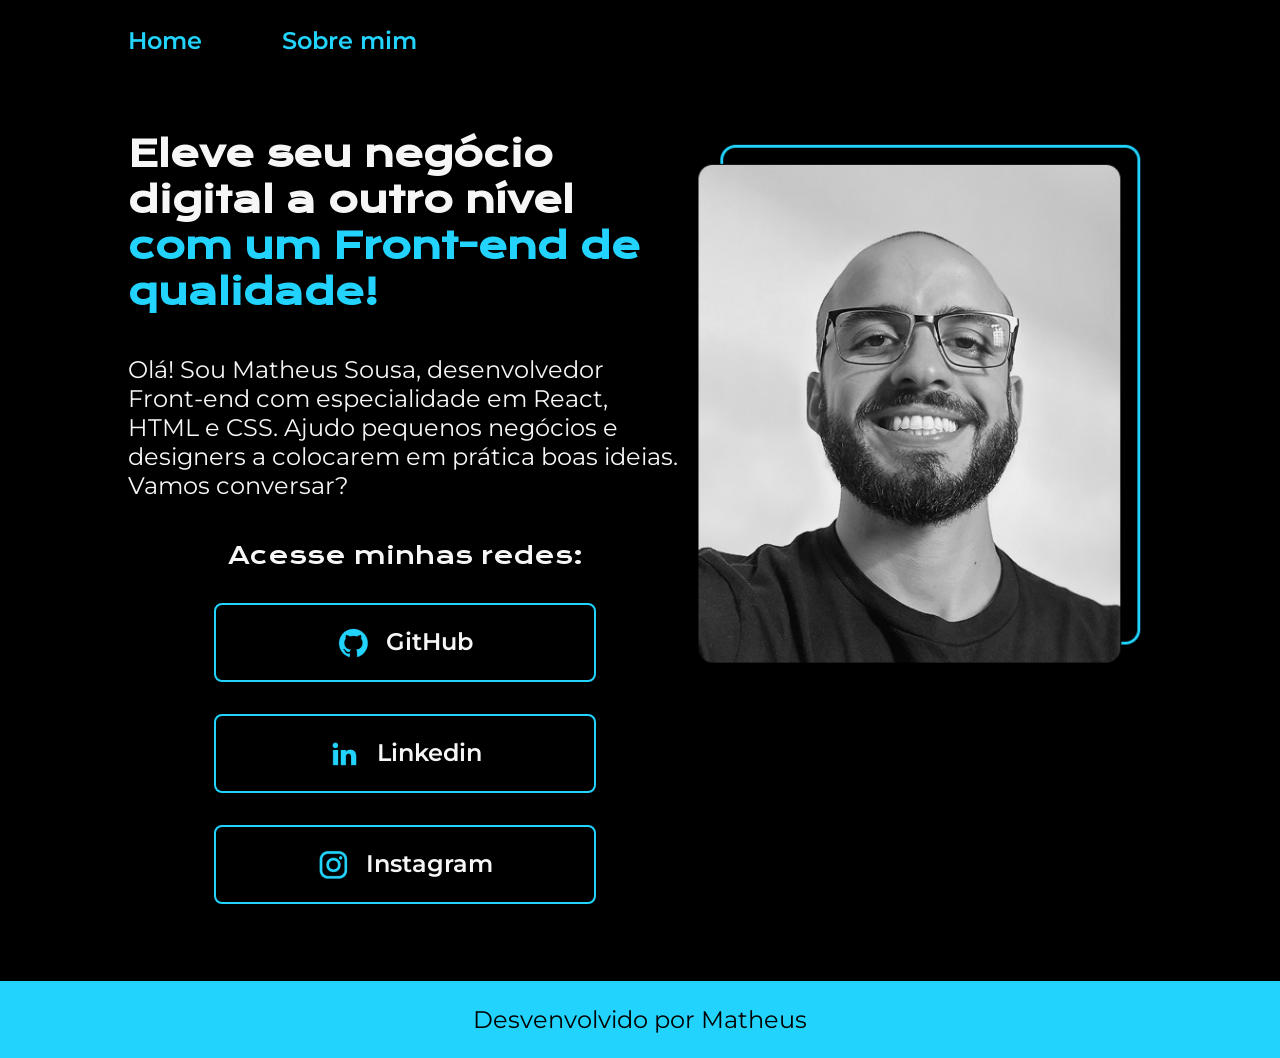
<file: index.html>
<!DOCTYPE html> <!--nforma ao navegador que esse documento é do tipo HTML e indica sua versão HTML5-->

<!--elemento raiz que engloba todo o conteúdo de um documento HTML, indicando o início e o fim do código.-->
<html lang="pt-br"> 

<!--METADADOS DO DOCUMENTO, PARTE NAO VISIVEL-->
<head> 
    <meta charset="UTF-8"> <!-- codificação de caracteres do documento para UTF-8, que suporta a maioria dos caracteres utilizados na web.-->
    <meta name="viewport" content="width=device-width, initial-scale=1.0"> <!--Configura a viewport para dispositivos móveis, ajustando a largura da página à largura do dispositivo e definindo o nível de zoom inicial.-->
    <title>Portifolio</title>
    <link rel="stylesheet" href="./styles/styles.css"> <!--Vincula uma folha de estilo CSS externa ao documento HTML, permitindo que você estilize a página.-->
</head>

<!--CONTEUDO VISIVEL DA PAGINA-->
<body>
    <!--CABEÇALHO DA PAGINA-->

    <header class="cabecalho">
        <nav class="cabecalho__menu"> <!--BLOCO BOTOES-->
            <!--BOTOES CABEÇALHO-->
            <a class="cabecalho__menu__link" href="index.html">Home</a> <!--a escolha do href foi porque o botao home justamente é para voltar para a main page--> 
            <a class="cabecalho__menu__link" href="about.html">Sobre mim</a>
        </nav>
    </header>

    <!--PARTE PRINCIPAL, CONTEUDO RELEVANTE-->
    <main class="apresentacao">
        
        <section class="apresentacao__conteudo"> <!--cria um bloco com tudo o que esta dentro-->
            
            <h1 class="apresentacao__conteudo__titulo">Eleve seu negócio digital a outro nível <strong class="destaque-h1">com um Front-end de qualidade!</strong></h1>
            <p class="apresentacao__conteudo__paragrafo">Olá! Sou Matheus Sousa, desenvolvedor Front-end com especialidade em React, HTML e CSS. Ajudo pequenos negócios e designers a colocarem em prática boas ideias. Vamos conversar?</p>
           
            <div class="apresentacao__conteudo__links"> <!--div é um conteiner para agrupar elementos e edita-los-->
                <h2 class="apresentacao__conteudo__links__chamada">Acesse minhas redes:</h2>
                <a class="apresentacao__conteudo__links__botoes" href="https://github.com/Matheusousa1"><img src="./assets/github.png">GitHub</a>
                <a class="apresentacao__conteudo__links__botoes" href="https://www.linkedin.com/in/matheus-sousa-74220b1a3/"><img src="./assets/linkedin.png">Linkedin</a> 
                <a class="apresentacao__conteudo__links__botoes" href="https://www.instagram.com/mts_sousa/"><img src="./assets/instagram.png">Instagram</a>
            
            </div>
        </section>

        <img class="apresentacao__imagem" src="./assets/matheus.png" alt="Selfie homem branco careca com barba e oculos sorrindo">

    </main>

    <!--RODAPÉ DA PAGINA-->
    <footer class="rodape">
        <p>Desvenvolvido por Matheus</p>
    </footer>

</body>


</html>
</file>
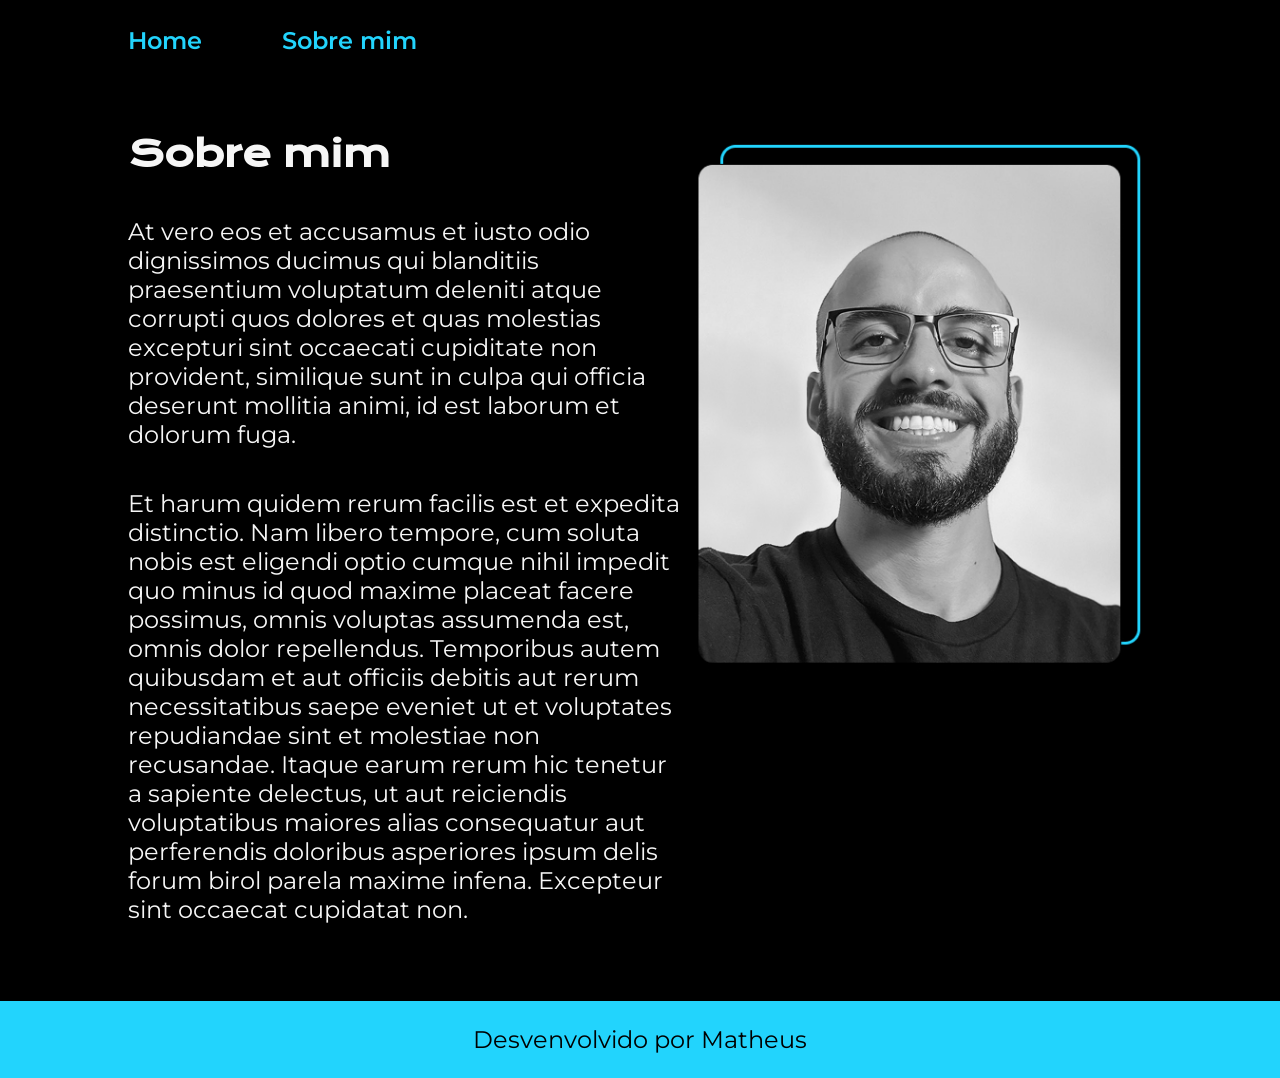
<file: about.html>
<!DOCTYPE html>
<html lang="pt-br">
<head>
    <meta charset="UTF-8">
    <meta name="viewport" content="width=device-width, initial-scale=1.0">
    <title>Sobre mim</title>
    <link rel="stylesheet" href="styles/styles.css">
</head>
<body>
    
    <header class="cabecalho">
        <nav class="cabecalho__menu"> 
            <a class="cabecalho__menu__link" href="index.html">Home</a> 
            <a class="cabecalho__menu__link" href="about.html">Sobre mim</a>
        </nav>
    </header>
    
    <main class="apresentacao">
        <section class="apresentacao__conteudo">
            <h1 class="apresentacao__conteudo__titulo">Sobre mim</h1>
            <p class="apresentacao__conteudo__paragrafo">At vero eos et accusamus et iusto odio dignissimos ducimus qui blanditiis praesentium voluptatum deleniti atque corrupti quos dolores et quas molestias excepturi sint occaecati cupiditate non provident, similique sunt in culpa qui officia deserunt mollitia animi, id est laborum et dolorum fuga.</p>
            <p class="apresentacao__conteudo__paragrafo">Et harum quidem rerum facilis est et expedita distinctio. Nam libero tempore, cum soluta nobis est eligendi optio cumque nihil impedit quo minus id quod maxime placeat facere possimus, omnis voluptas assumenda est, omnis dolor repellendus. Temporibus autem quibusdam et aut officiis debitis aut rerum necessitatibus saepe eveniet ut et voluptates repudiandae sint et molestiae non recusandae. Itaque earum rerum hic tenetur a sapiente delectus, ut aut reiciendis voluptatibus maiores alias consequatur aut perferendis doloribus asperiores ipsum delis forum birol parela maxime infena. Excepteur sint occaecat cupidatat non.</p>
        </section>
        
        <img class="apresentacao__imagem" src="./assets/matheus.png" alt="Selfie homem branco careca com barba e oculos sorrindo">
   
    </main>
   
    <footer class="rodape">
        <p>Desvenvolvido por Matheus</p>
    </footer>

</body>
</html>
</file>
<file: styles/styles.css>
@import url('https://fonts.googleapis.com/css2?family=Krona+One&family=Montserrat:wght@100..900&display=swap');

:root {
    --cor-primaria: #000000;
    --cor-secundaria: #f6f6f6;
    --cor-terciaria: #22d4fd;
    --cor-hover: #272727;

    --fonte-primaria: "Krona One", sans-serif;
    --fonte-secundaria: "Montserrat", sans-serif;
}

/*Ao usar um reset universal, você garante que todos os elementos comecem com os mesmos estilos, facilitando a criação de um layout consistente em todos os navegadores.*/
* { 
    margin: 0;
    padding: 0;
}

/*TODA A AREA VISIVEL PELO USUARIO*/
body {
    /*height: 100vh;*/ /* faz um elemento ter a altura total (100%) da tela visível no navegador., ou seja, a parte da página que você consegue ver na tela sem rolar.*/
    box-sizing: border-box; /* faz com que o tamanho total do elemento (largura e altura) inclua o conteúdo, o preenchimento e as bordas, sem estourar o tamanho definido*/
    background-color: var(--cor-primaria);
    color: var(--cor-secundaria);
}

/*CONFIG DE TODO HEADER*/
.cabecalho {
    padding: 2% 0 0 10%; /* sup, dir, inf, esq | os 10% foram baseados na % do que foi deixado no body, para criar alinhamento*/
}

/* CONFI DO BLOCO HEADER NAV*/
.cabecalho__menu {
    display: flex;
    gap: 80px /*como eu configurei o padding com 10% dir eu somente criei um espaçamento entre os itens*/
}

/* BOTAO DO CABEÇALHO X2 */
.cabecalho__menu__link {
    font-family: var(--fonte-secundaria);
    font-size: 24px;
    font-weight: 600;
    color:var(--cor-terciaria);
    text-decoration: none;

}

/*O BLOCO CONTENDO TODOS OS ELEMENTOS TEXTO E IMG*/
.apresentacao { 
    margin: 6% 10%; /*Espaço em cima/embaixo*/
    display: flex; /*Transforma em "Flexbox" para organizar os filhos. Por padrao a flex-direction vem em linha, como sao 2 blocos eles ficam lado a lado */
    align-items: flex-start; /* alinha os filhos por uma linha central*/
    justify-content: space-between;/* o primeiro e o último item ficam alinhados nas extremidades do container, e o espaço restante é distribuído uniformemente entre os itens.*/

}

.apresentacao__imagem {
    scale: 95%;
}

/*TODO A PARTE TEXTUAL DO SITE, SEP DA IMAGEM PELA "SECTION"*/
.apresentacao__conteudo {
    width: 615px; /*Define a largura do elemento.*/
    display: flex; /*Ativa o Flexbox para controlar o layout.*/
    flex-direction: column; /*Organiza os elementos em coluna.*/
    gap: 40px; /*Adiciona espaçamento entre os elementos*/

}

/*TUDO RELACIONADO AO TITULO*/
.apresentacao__conteudo__titulo {
    font-size: 36px; /*tamanho da fonte*/
    font-family: var(--fonte-primaria); /*especificaçoes da fonte*/
}

/*PARTE EM DESTAQUE DO TITULO*/
.destaque-h1 {
    color: var(--cor-terciaria);
}

/*TUDO RELACIONADO AO PARAGRAFO*/
.apresentacao__conteudo__paragrafo {
    font-size: 24px;
    font-weight: 400; /*peso da fonte*/
    font-family: var(--fonte-secundaria);
}   

/*O BLOCO DOS 2 BOTOES DE LINKS*/
.apresentacao__conteudo__links {
    display: flex;
    flex-direction: column; /*muda a direçao do grupo de botoes*/
    align-items: center; /*Alinha o grupo de botoes no centro do grupo dos textos*/
    justify-content: space-between; /*Distribui o espaço de forma que haja um espaço igual ao redor de cada item, incluindo nas extremidades*/
    gap: 32px;
}

/*UM BOTAO EM ESPECIFICO, APLICADO PARA OS 2 POSTERIORMENTE*/
.apresentacao__conteudo__links__botoes {
    display: flex;
    justify-content: center;
    gap: 16px;
    border: 2px solid var(--cor-terciaria);/*posso alterar o solid para outros efeitos*/
    width: 378px;
    text-align: center; /*Alinha o texto horizontalmente ao centro do elemento.*/
    border-radius: 8px; /*Arredonda os cantos do elemento*/
    font-size: 24px; 
    font-weight: 600; 
    padding: 21.5px 0; /*Define o preenchimento interno do elemento (botao todo verde), com 21.5 pixels na parte superior e inferior, e 0 nas laterais.*/
    text-decoration: none; 
    color: var(--cor-secundaria); 
    font-family: var(--fonte-secundaria);

}

/*aplicar estilos a um elemento quando o cursor do mouse passa sobre ele.*/
.apresentacao__conteudo__links__botoes:hover { 
    background-color: var(--cor-hover);
}

/*TEXTO ACIMA DOS BOTOES*/
.apresentacao__conteudo__links__chamada {
    font-family: var(--fonte-primaria);
    font-size: 24px;
    font-weight: 400;
}

.rodape {
    color: var(--cor-primaria);
    background-color: var(--cor-terciaria);
    padding: 24px;
    text-align: center;
    font-family: var(--fonte-secundaria);
    font-size: 24px;
}
</file>
